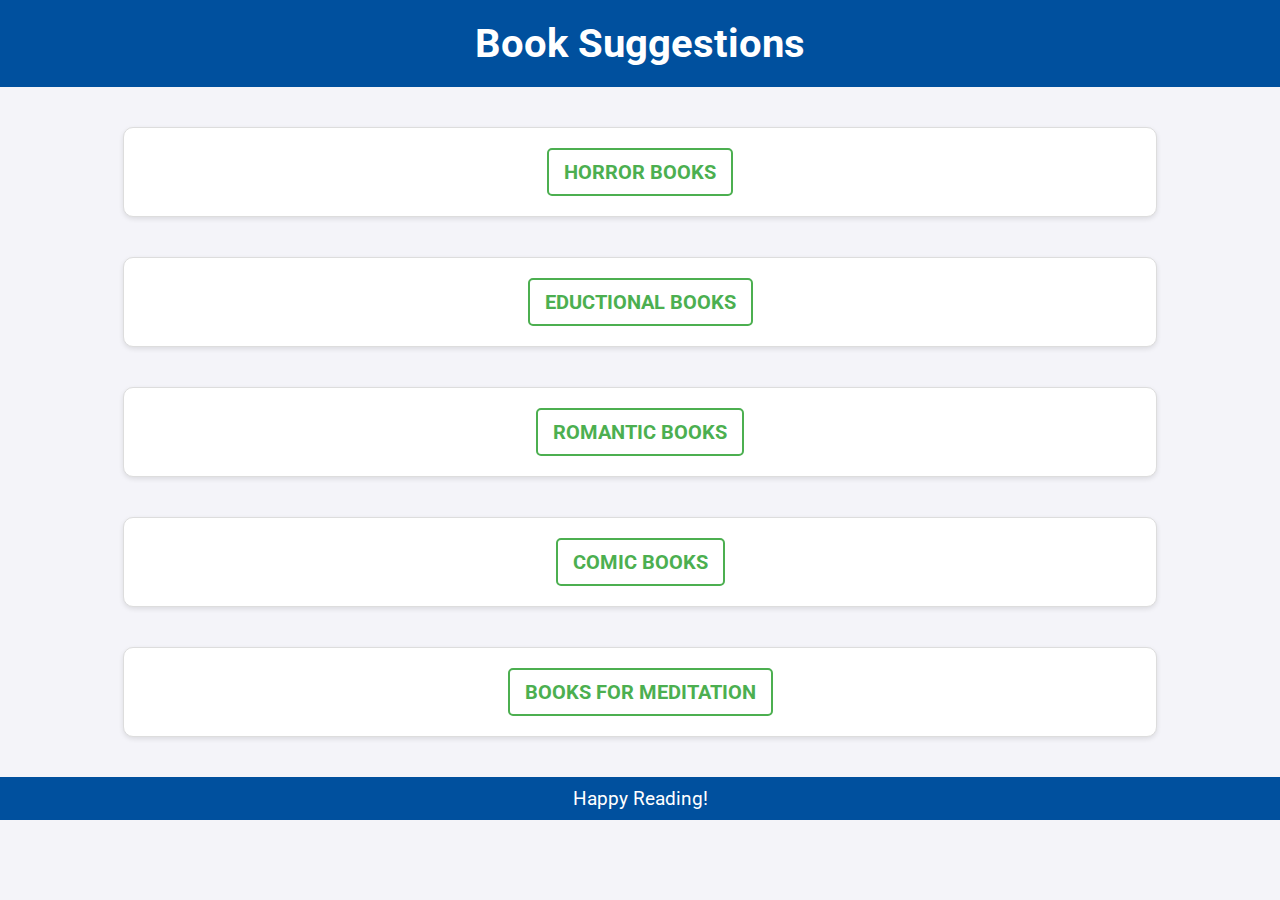
<file: Index.html>
<!DOCTYPE html>
<html lang="en">
<head>
    <meta charset="UTF-8">
    <meta name="viewport" content="width=device-width, initial-scale=1.0">
    <title>Book Suggestions</title>
    <link rel="stylesheet" href="education.css">
    <link rel="stylesheet" href="new.css">
</head>
<body>
    <header>
        <h1> Book Suggestions</h1>
    </header>
    <main>
        <section class="book-list">
            <article class="book">
                <a href="horror.html" id="hbt">Horror Books</a>
            </article>
            <article class="book">
               <a href="education.html" id="ebt">eductional Books</a>
            </article>
            <article class="book">
              <a href="love.html" id="rbt">ROMANTIC BOOKS</a>
            </article>
            <article class="book">
              <a href="COMIC.html" id="cbt">COMIC BOOKS</a>
            </article>
            <article class="book">
              <a href="meditation.html" id="mbt">BOOKS FOR MEDITATION</a>
            </article>
        </section>
    </main>
    <footer>
        <p>Happy Reading!</p>
    </footer>
</body>
</html>
</file>
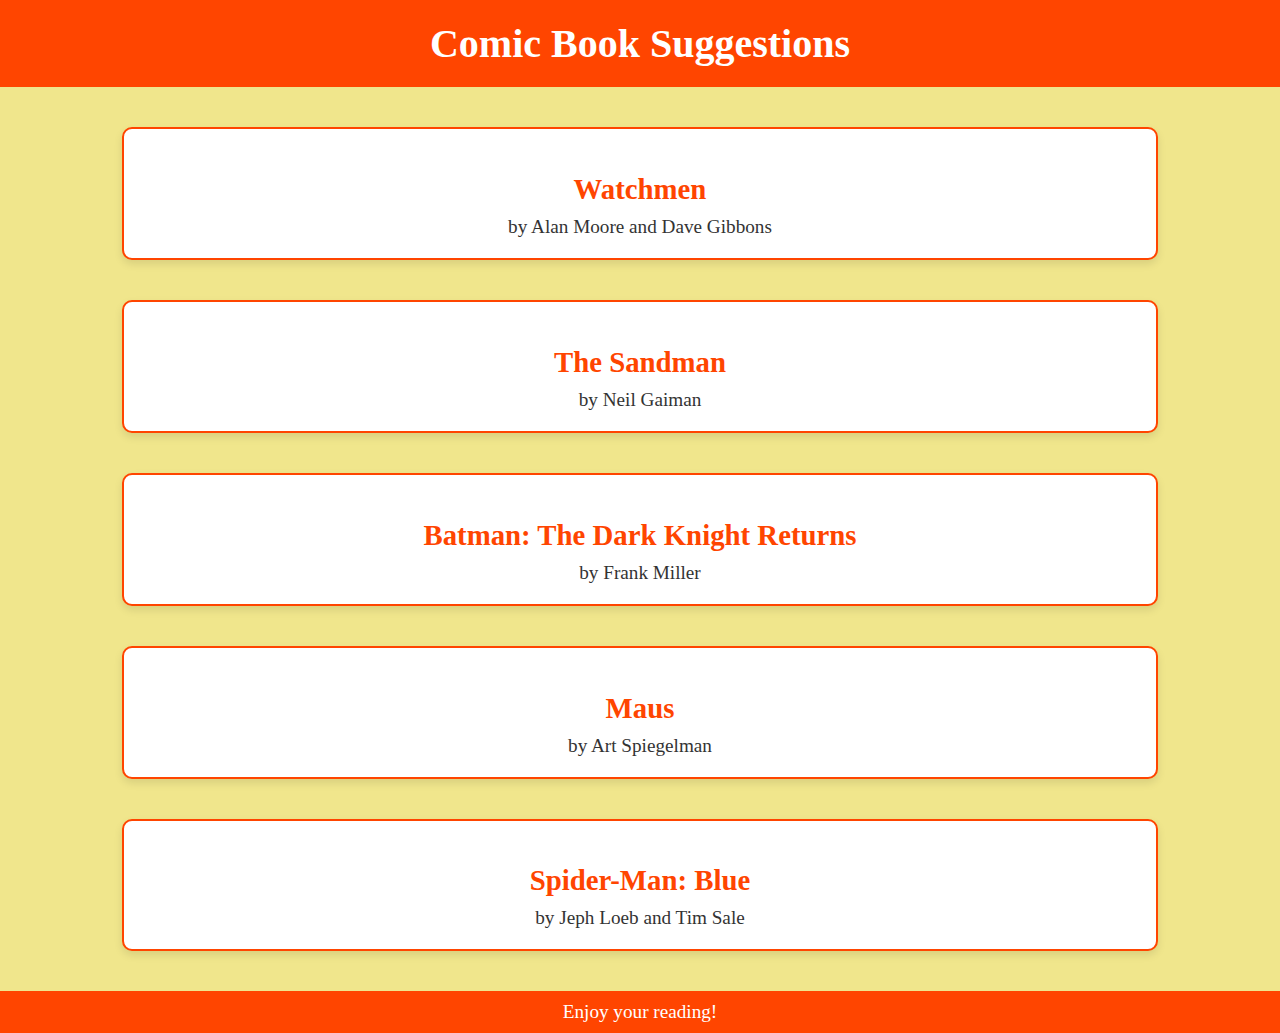
<file: COMIC.html>
<!DOCTYPE html>
<html lang="en">
<head>
    <meta charset="UTF-8">
    <meta name="viewport" content="width=device-width, initial-scale=1.0">
    <title>Comic Book Suggestions</title>
    <link rel="stylesheet" href="COMIC.css">
</head>
<body>
    <header>
        <h1>Comic Book Suggestions</h1>
    </header>
    <main>
        <section class="book-list">
            <article class="book">
                <h2>Watchmen</h2>
                <p>by Alan Moore and Dave Gibbons</p>
            </article>
            <article class="book">
                <h2>The Sandman</h2>
                <p>by Neil Gaiman</p>
            </article>
            <article class="book">
                <h2>Batman: The Dark Knight Returns</h2>
                <p>by Frank Miller</p>
            </article>
            <article class="book">
                <h2>Maus</h2>
                <p>by Art Spiegelman</p>
            </article>
            <article class="book">
                <h2>Spider-Man: Blue</h2>
                <p>by Jeph Loeb and Tim Sale</p>
            </article>
        </section>
    </main>
    <footer>
        <p>Enjoy your reading!</p>
    </footer>
</body>
</html>
</file>
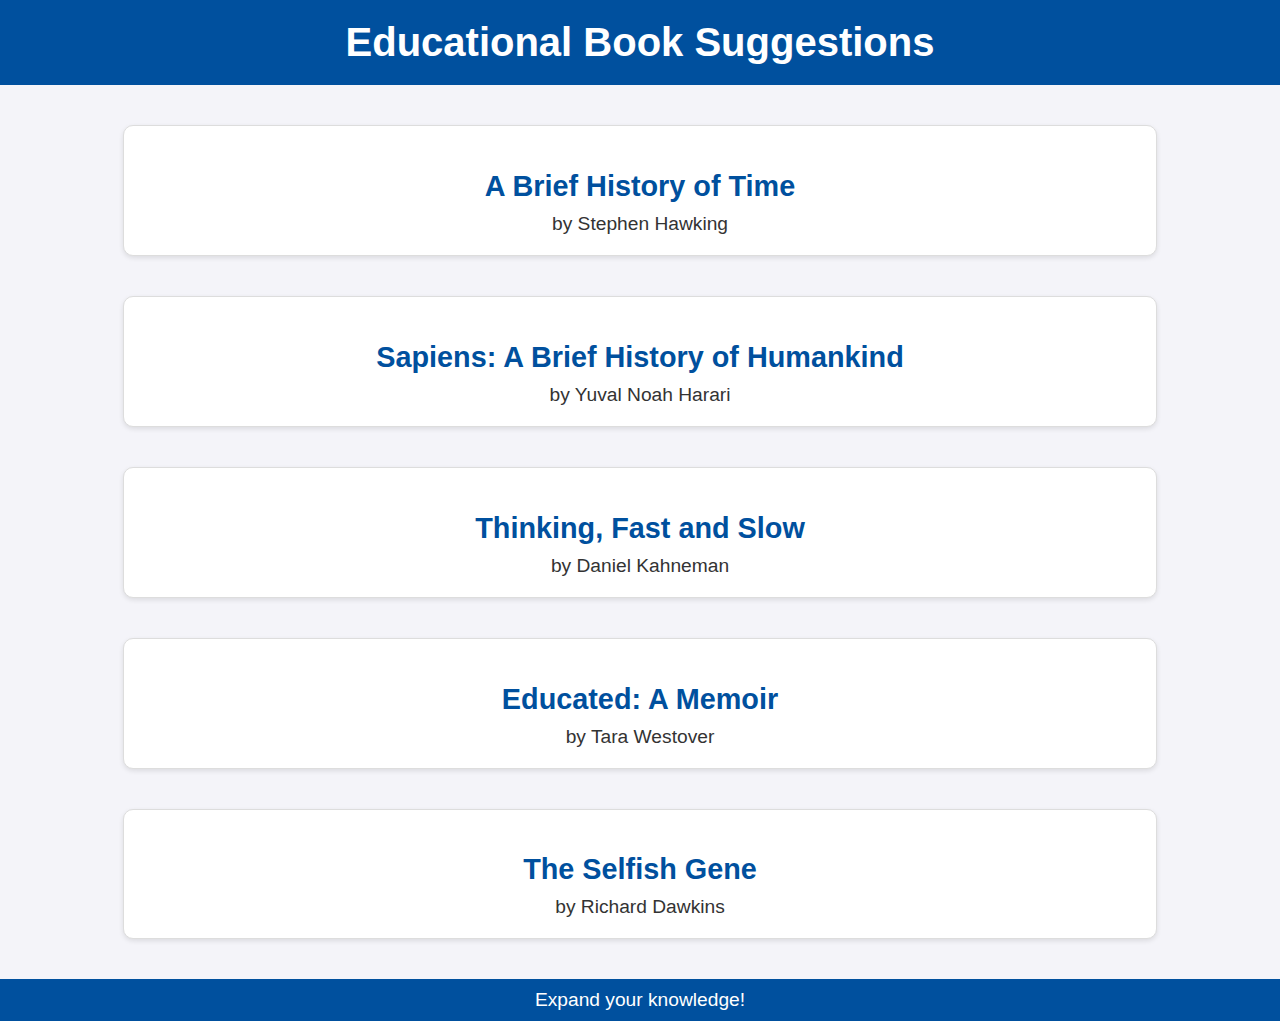
<file: education.html>
<!DOCTYPE html>
<html lang="en">
<head>
    <meta charset="UTF-8">
    <meta name="viewport" content="width=device-width, initial-scale=1.0">
    <title>Educational Book Suggestions</title>
    <link rel="stylesheet" href="education.css">
</head>
<body>
    <header>
        <h1>Educational Book Suggestions</h1>
    </header>
    <main>
        <section class="book-list">
            <article class="book">
                <h2>A Brief History of Time</h2>
                <p>by Stephen Hawking</p>
            </article>
            <article class="book">
                <h2>Sapiens: A Brief History of Humankind</h2>
                <p>by Yuval Noah Harari</p>
            </article>
            <article class="book">
                <h2>Thinking, Fast and Slow</h2>
                <p>by Daniel Kahneman</p>
            </article>
            <article class="book">
                <h2>Educated: A Memoir</h2>
                <p>by Tara Westover</p>
            </article>
            <article class="book">
                <h2>The Selfish Gene</h2>
                <p>by Richard Dawkins</p>
            </article>
        </section>
    </main>
    <footer>
        <p>Expand your knowledge!</p>
    </footer>
</body>
</html>
</file>
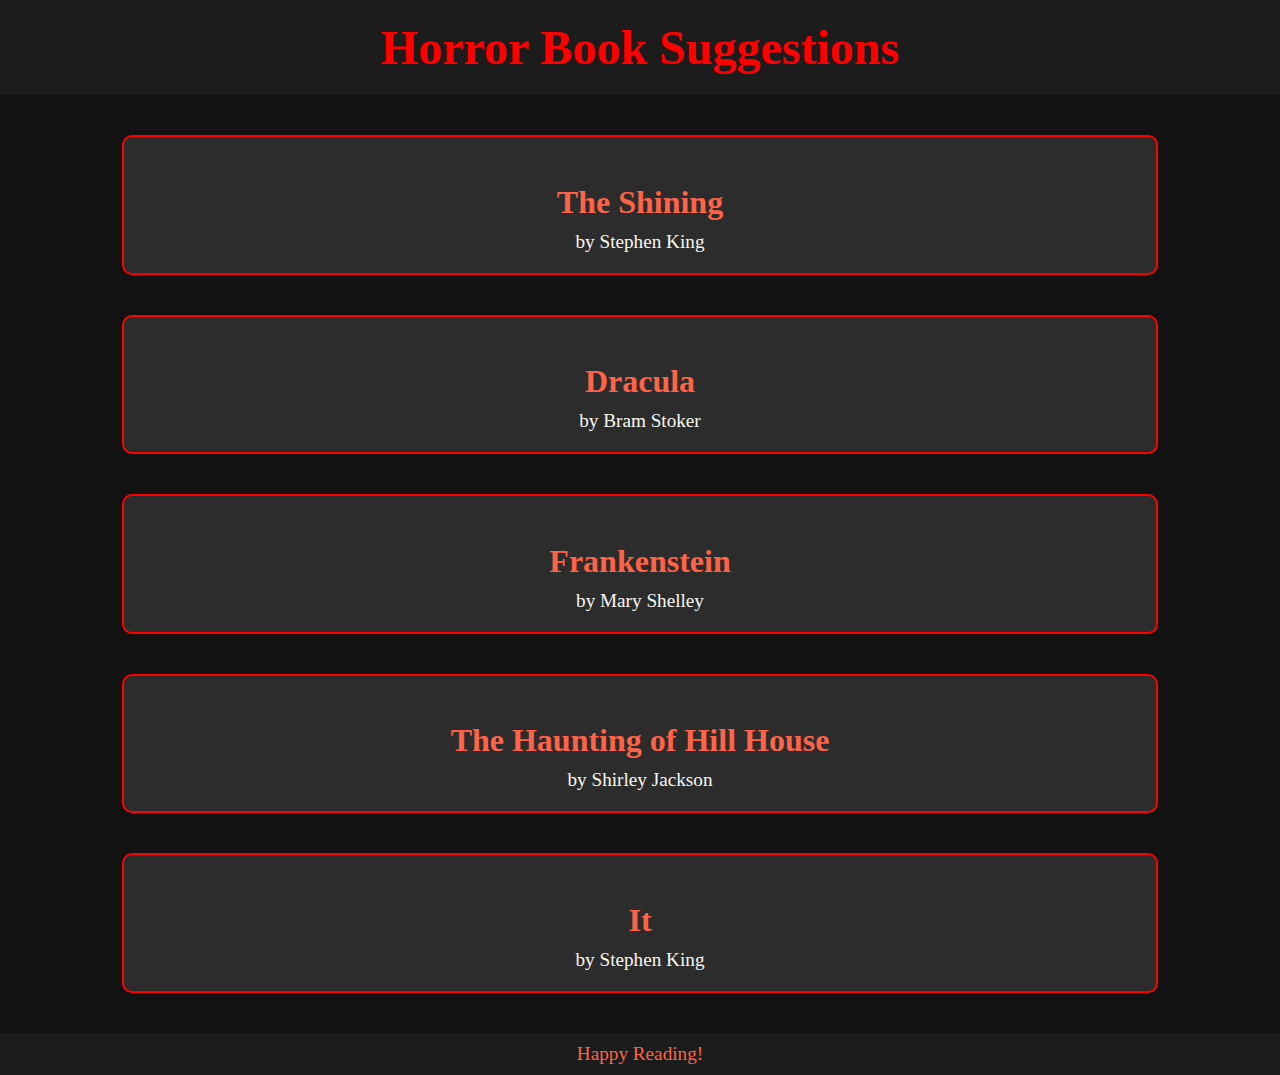
<file: horror.html>
<!DOCTYPE html>
<html lang="en">
<head>
    <meta charset="UTF-8">
    <meta name="viewport" content="width=device-width, initial-scale=1.0">
    <title>Horror Book Suggestions</title>
    <link rel="stylesheet" href="horror.css">
</head>
<body>
    <header>
        <h1>Horror Book Suggestions</h1>
    </header>
    <main>
        <section class="book-list">
            <article class="book">
                <h2>The Shining</h2>
                <p>by Stephen King</p>
            </article>
            <article class="book">
                <h2>Dracula</h2>
                <p>by Bram Stoker</p>
            </article>
            <article class="book">
                <h2>Frankenstein</h2>
                <p>by Mary Shelley</p>
            </article>
            <article class="book">
                <h2>The Haunting of Hill House</h2>
                <p>by Shirley Jackson</p>
            </article>
            <article class="book">
                <h2>It</h2>
                <p>by Stephen King</p>
            </article>
        </section>
    </main>
    <footer>
        <p>Happy Reading!</p>
    </footer>
</body>
</html>
</file>
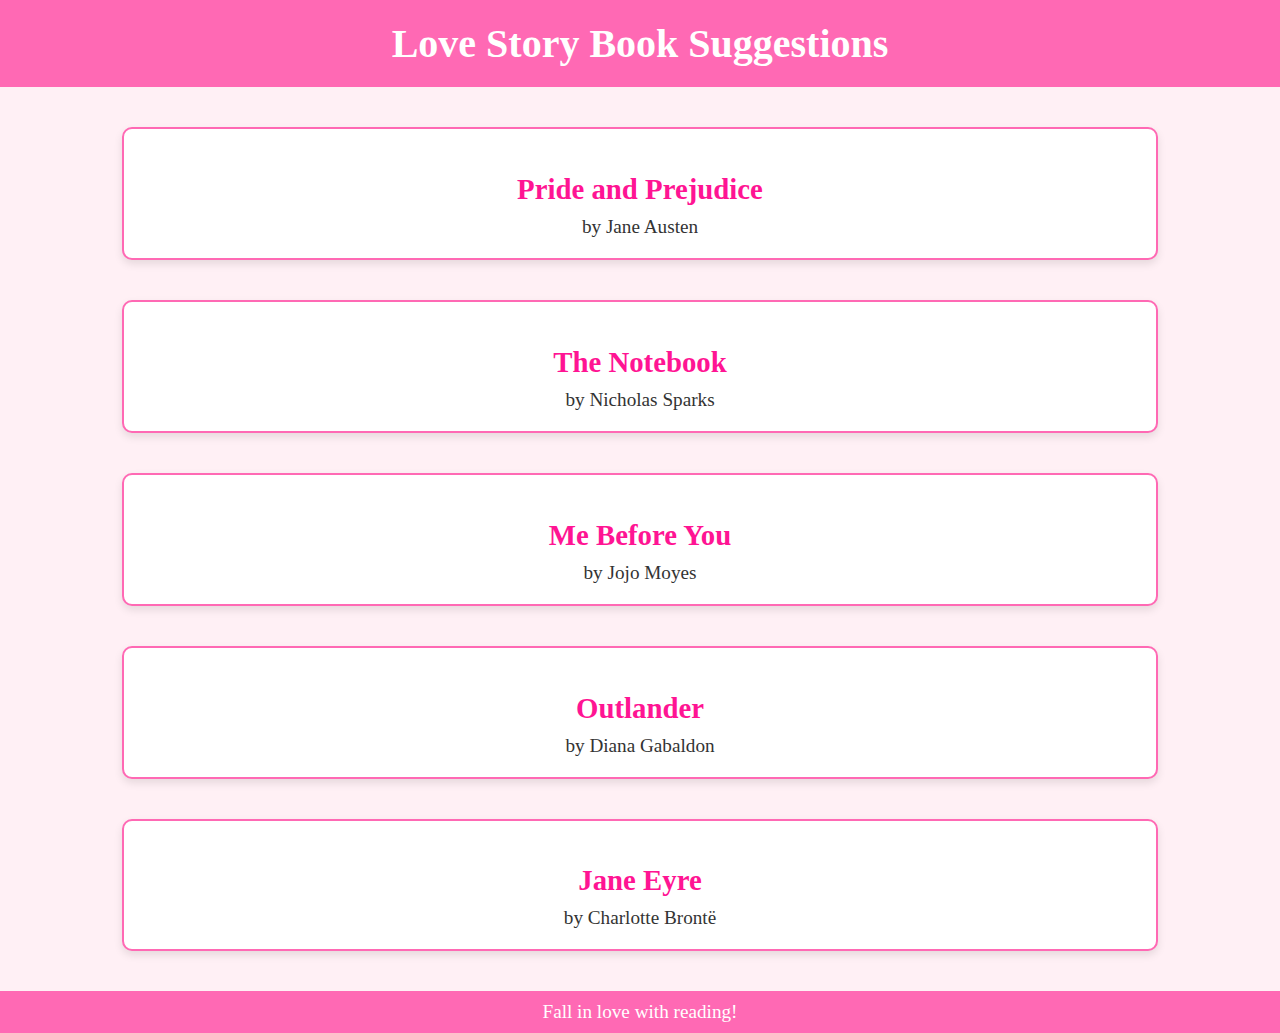
<file: love.html>
<!DOCTYPE html>
<html lang="en">
<head>
    <meta charset="UTF-8">
    <meta name="viewport" content="width=device-width, initial-scale=1.0">
    <title>Love Story Book Suggestions</title>
    <link rel="stylesheet" href="love.css">
</head>
<body>
    <header>
        <h1>Love Story Book Suggestions</h1>
    </header>
    <main>
        <section class="book-list">
            <article class="book">
                <h2>Pride and Prejudice</h2>
                <p>by Jane Austen</p>
            </article>
            <article class="book">
                <h2>The Notebook</h2>
                <p>by Nicholas Sparks</p>
            </article>
            <article class="book">
                <h2>Me Before You</h2>
                <p>by Jojo Moyes</p>
            </article>
            <article class="book">
                <h2>Outlander</h2>
                <p>by Diana Gabaldon</p>
            </article>
            <article class="book">
                <h2>Jane Eyre</h2>
                <p>by Charlotte Brontë</p>
            </article>
        </section>
    </main>
    <footer>
        <p>Fall in love with reading!</p>
    </footer>
</body>
</html>
</file>
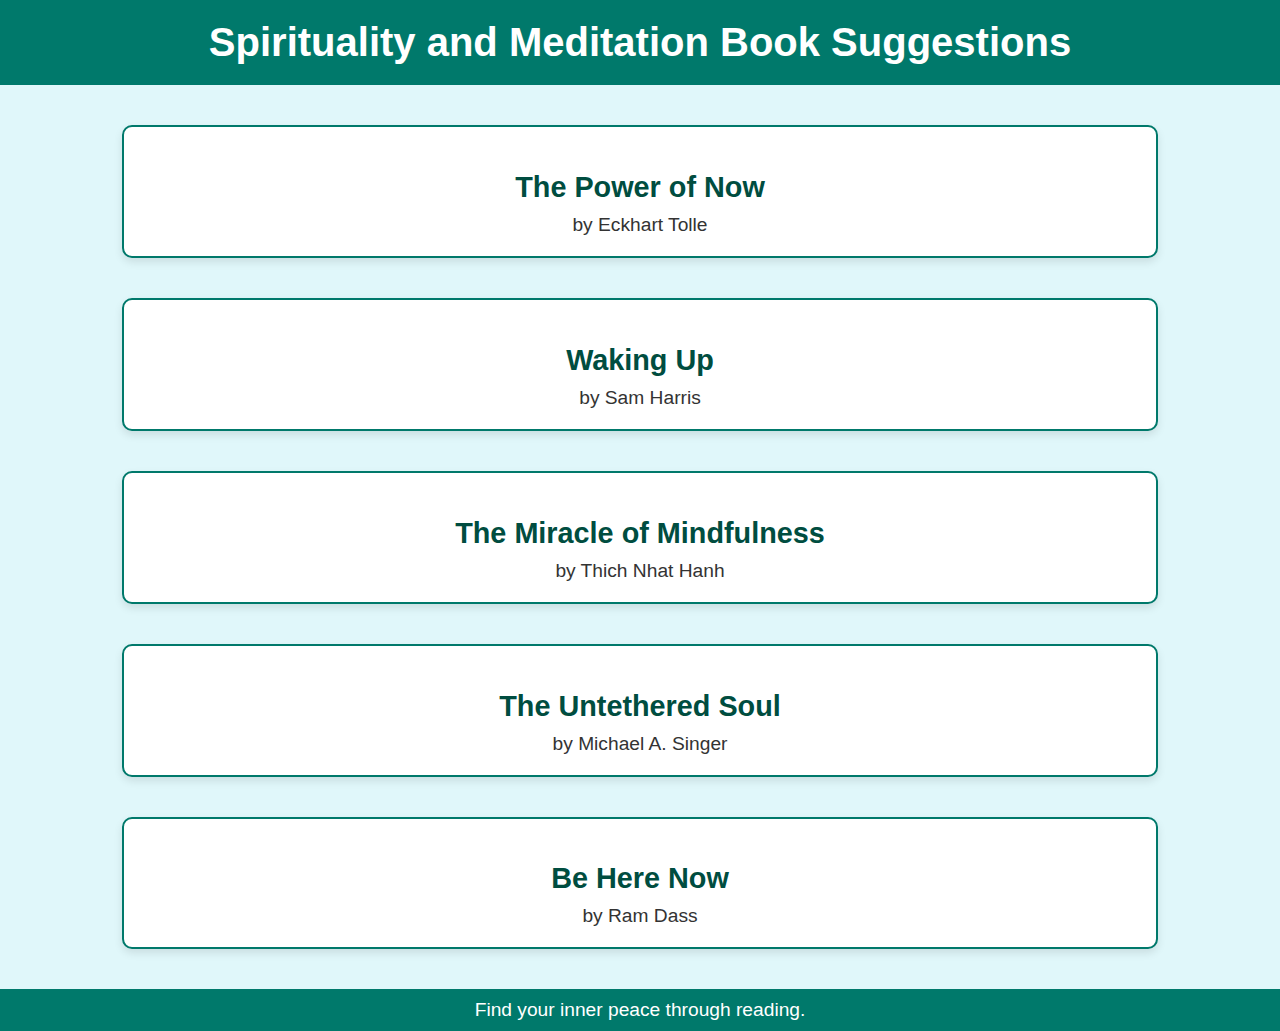
<file: meditation.html>
<!DOCTYPE html>
<html lang="en">
<head>
    <meta charset="UTF-8">
    <meta name="viewport" content="width=device-width, initial-scale=1.0">
    <title>Spirituality and Meditation Book Suggestions</title>
    <link rel="stylesheet" href="meditation.css">
</head>
<body>
    <header>
        <h1>Spirituality and Meditation Book Suggestions</h1>
    </header>
    <main>
        <section class="book-list">
            <article class="book">
                <h2>The Power of Now</h2>
                <p>by Eckhart Tolle</p>
            </article>
            <article class="book">
                <h2>Waking Up</h2>
                <p>by Sam Harris</p>
            </article>
            <article class="book">
                <h2>The Miracle of Mindfulness</h2>
                <p>by Thich Nhat Hanh</p>
            </article>
            <article class="book">
                <h2>The Untethered Soul</h2>
                <p>by Michael A. Singer</p>
            </article>
            <article class="book">
                <h2>Be Here Now</h2>
                <p>by Ram Dass</p>
            </article>
        </section>
    </main>
    <footer>
        <p>Find your inner peace through reading.</p>
    </footer>
</body>
</html>
</file>
<file: education.css>
body {
    background-color: #f4f4f9;
    color: #333;
    font-family: 'Roboto', sans-serif;
    margin: 0;
    padding: 0;
}

header {
    background-color: #00509e;
    padding: 20px;
    text-align: center;
}

h1 {
    color: #ffffff;
    font-size: 2.5em;
    margin: 0;
}

main {
    padding: 20px;
}

.book-list {
    display: flex;
    flex-direction: column;
    align-items: center;
}

.book {
    background-color: #ffffff;
    border: 1px solid #ddd;
    border-radius: 10px;
    box-shadow: 0 2px 5px rgba(0, 0, 0, 0.1);
    margin: 20px;
    padding: 20px;
    text-align: center;
    width: 80%;
}

h2 {
    color: #00509e;
    font-size: 1.8em;
    margin-bottom: 10px;
}

p {
    font-size: 1.2em;
    margin: 0;
}

footer {
    background-color: #00509e;
    padding: 10px;
    text-align: center;
}

footer p {
    margin: 0;
    color: #ffffff;
    font-size: 1.2em;
}

/* Adding Google Font */
@import url('https://fonts.googleapis.com/css2?family=Roboto:wght@400;700&display=swap');
</file>
<file: new.css>
@import url('https://fonts.googleapis.com/css2?family=Roboto:wght@400;700&display=swap');
#hbt, #mbt, #cbt,#rbt,#ebt{
    
        font-size: 20px;             
        color: #4CAF50;             
        text-transform: uppercase;   
        font-weight: bold;           
        text-decoration: none;     
        padding: 10px 15px;          
        display: inline-block;      
        border: 2px solid #4CAF50;  
        border-radius: 5px;         
        transition: background-color 0.3s, color 0.3s; 

}
#hbt:hover, #mbt:hover, #cbt:hover ,#rbt:hover , #ebt:hover{
    background-color: #4CAF50; 
    color: white;              
}
</file>
<file: COMIC.css>
body {
    background-color: #f0e68c;
    color: #333;
    font-family: 'Comic Sans MS', 'Comic Sans', cursive;
    margin: 0;
    padding: 0;
}

header {
    background-color: #ff4500;
    padding: 20px;
    text-align: center;
}

h1 {
    color: #ffffff;
    font-size: 2.5em;
    margin: 0;
}

main {
    padding: 20px;
}

.book-list {
    display: flex;
    flex-direction: column;
    align-items: center;
}

.book {
    background-color: #ffffff;
    border: 2px solid #ff4500;
    border-radius: 10px;
    box-shadow: 0 4px 8px rgba(0, 0, 0, 0.1);
    margin: 20px;
    padding: 20px;
    text-align: center;
    width: 80%;
}

h2 {
    color: #ff4500;
    font-size: 1.8em;
    margin-bottom: 10px;
}

p {
    font-size: 1.2em;
    margin: 0;
}

footer {
    background-color: #ff4500;
    padding: 10px;
    text-align: center;
}

footer p {
    margin: 0;
    color: #ffffff;
    font-size: 1.2em;
}
</file>
<file: horror.css>
body {
    background-color: #121212;
    color: #f8f8f2;
    font-family: 'Creepster', cursive;
    margin: 0;
    padding: 0;
}

header {
    background-color: #1c1c1c;
    padding: 20px;
    text-align: center;
}

h1 {
    color: #ff0000;
    font-size: 3em;
    margin: 0;
}

main {
    padding: 20px;
}

.book-list {
    display: flex;
    flex-direction: column;
    align-items: center;
}

.book {
    background-color: #2c2c2c;
    border: 2px solid #ff0000;
    border-radius: 10px;
    margin: 20px;
    padding: 20px;
    text-align: center;
    width: 80%;
}

h2 {
    color: #ff6347;
    font-size: 2em;
    margin-bottom: 10px;
}

p {
    font-size: 1.2em;
    margin: 0;
}

footer {
    background-color: #1c1c1c;
    padding: 10px;
    text-align: center;
}

footer p {
margin: 0;
color: #ff6347;
font-size: 1.2em;
}

/* Adding Google Font */
@import url('https://fonts.googleapis.com/css2?family=Creepster&display=swap');
</file>
<file: love.css>
body {
    background-color: #fff0f5;
    color: #333;
    font-family: 'Georgia', serif;
    margin: 0;
    padding: 0;
}

header {
    background-color: #ff69b4;
    padding: 20px;
    text-align: center;
}

h1 {
    color: #ffffff;
    font-size: 2.5em;
    margin: 0;
}

main {
    padding: 20px;
}

.book-list {
    display: flex;
    flex-direction: column;
    align-items: center;
}

.book {
    background-color: #ffffff;
    border: 2px solid #ff69b4;
    border-radius: 10px;
    box-shadow: 0 4px 8px rgba(0, 0, 0, 0.1);
    margin: 20px;
    padding: 20px;
    text-align: center;
    width: 80%;
}

h2 {
    color: #ff1493;
    font-size: 1.8em;
    margin-bottom: 10px;
}

p {
    font-size: 1.2em;
    margin: 0;
}

footer {
    background-color: #ff69b4;
    padding: 10px;
    text-align: center;
}

footer p {
    margin: 0;
    color: #ffffff;
    font-size: 1.2em;
}
</file>
<file: meditation.css>
body {
    background-color: #e0f7fa;
    color: #333;
    font-family: 'Arial', sans-serif;
    margin: 0;
    padding: 0;
}

header {
    background-color: #00796b;
    padding: 20px;
    text-align: center;
}

h1 {
    color: #ffffff;
    font-size: 2.5em;
    margin: 0;
}

main {
    padding: 20px;
}

.book-list {
    display: flex;
    flex-direction: column;
    align-items: center;
}

.book {
    background-color: #ffffff;
    border: 2px solid #00796b;
    border-radius: 10px;
    box-shadow: 0 4px 8px rgba(0, 0, 0, 0.1);
    margin: 20px;
    padding: 20px;
    text-align: center;
    width: 80%;
}

h2 {
    color: #004d40;
    font-size: 1.8em;
    margin-bottom: 10px;
}

p {
    font-size: 1.2em;
    margin: 0;
}

footer {
    background-color: #00796b;
    padding: 10px;
    text-align: center;
}

footer p {
    margin: 0;
    color: #ffffff;
    font-size: 1.2em;
}
</file>
